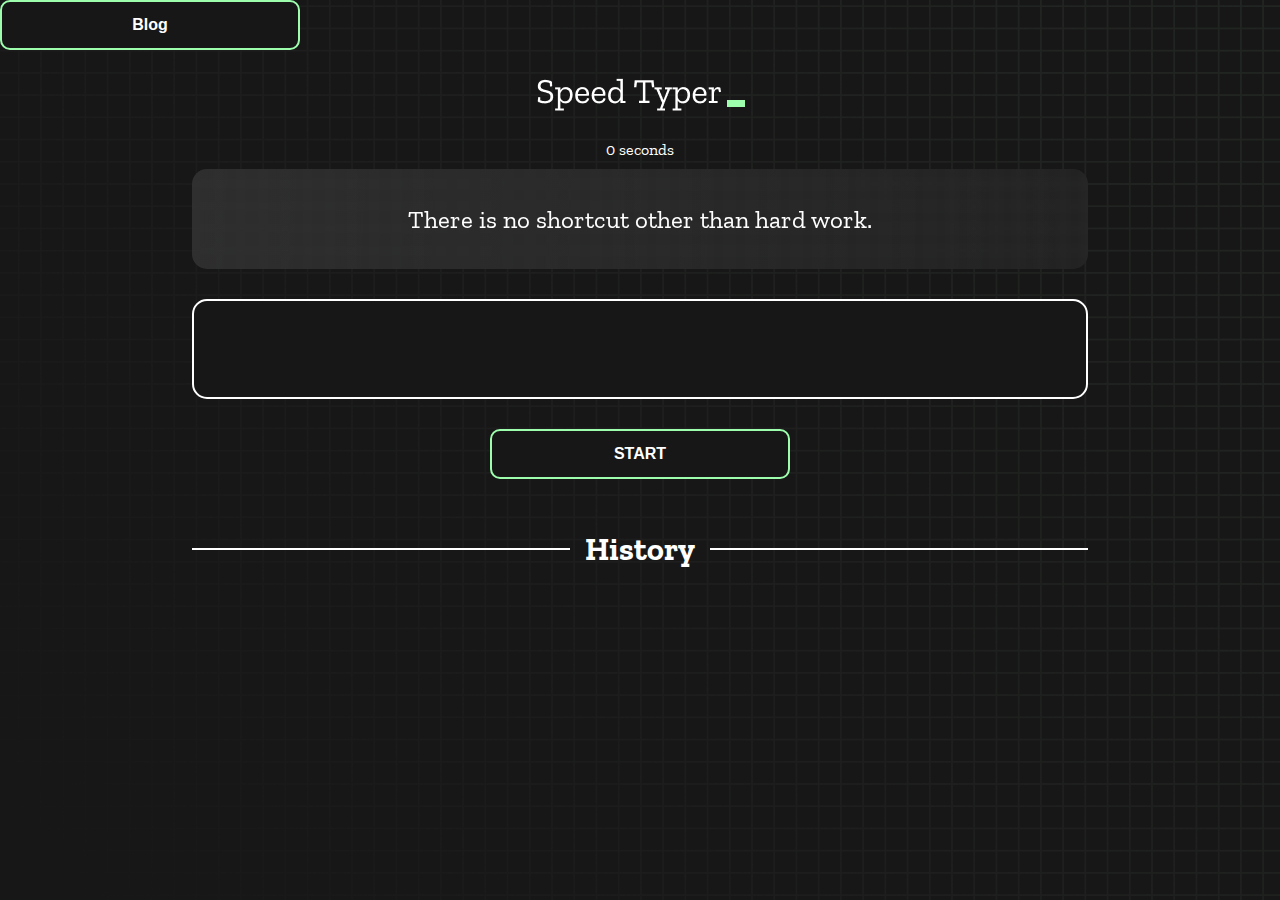
<file: index.html>
<!DOCTYPE html>
<html lang="en">

<head>
  <meta charset="UTF-8" />
  <meta http-equiv="X-UA-Compatible" content="IE=edge" />
  <meta name="viewport" content="width=device-width, initial-scale=1.0" />
  <title>Typing Master</title>
  <link rel="stylesheet" href="styles.css" />
  <link rel="preconnect" href="https://fonts.googleapis.com" />
  <link rel="preconnect" href="https://fonts.gstatic.com" crossorigin />
  <link href="https://fonts.googleapis.com/css2?family=Zilla+Slab:wght@300;400;500&display=swap" rel="stylesheet" />
</head>

<body>
  <a href="blog.html"><button type="button" class="btn btn-light">Blog</button><a></a>
    <h1 class="title"><img src="./logo.png" /></h1>
    <div id="show-time">0 seconds</div>

    <div class="box-container">
      <div id="question"></div>

      <div id="display" class="inactive"></div>

      <div class="buttons">
        <button id="start">START</button>
      </div>

      <div class="divider-container">
        <div class="line"></div>
        <h1 class="title2">History</h1>
        <div class="line"></div>
      </div>
      <div id="histories"></div>
    </div>

    <div id="countdown"></div>
    <div id="modal-background" class="hidden"></div>
    <div id="result" class="hidden"></div>

    <script src="./history.js"></script>
    <script src="./script.js"></script>
</body>

</html>
</file>
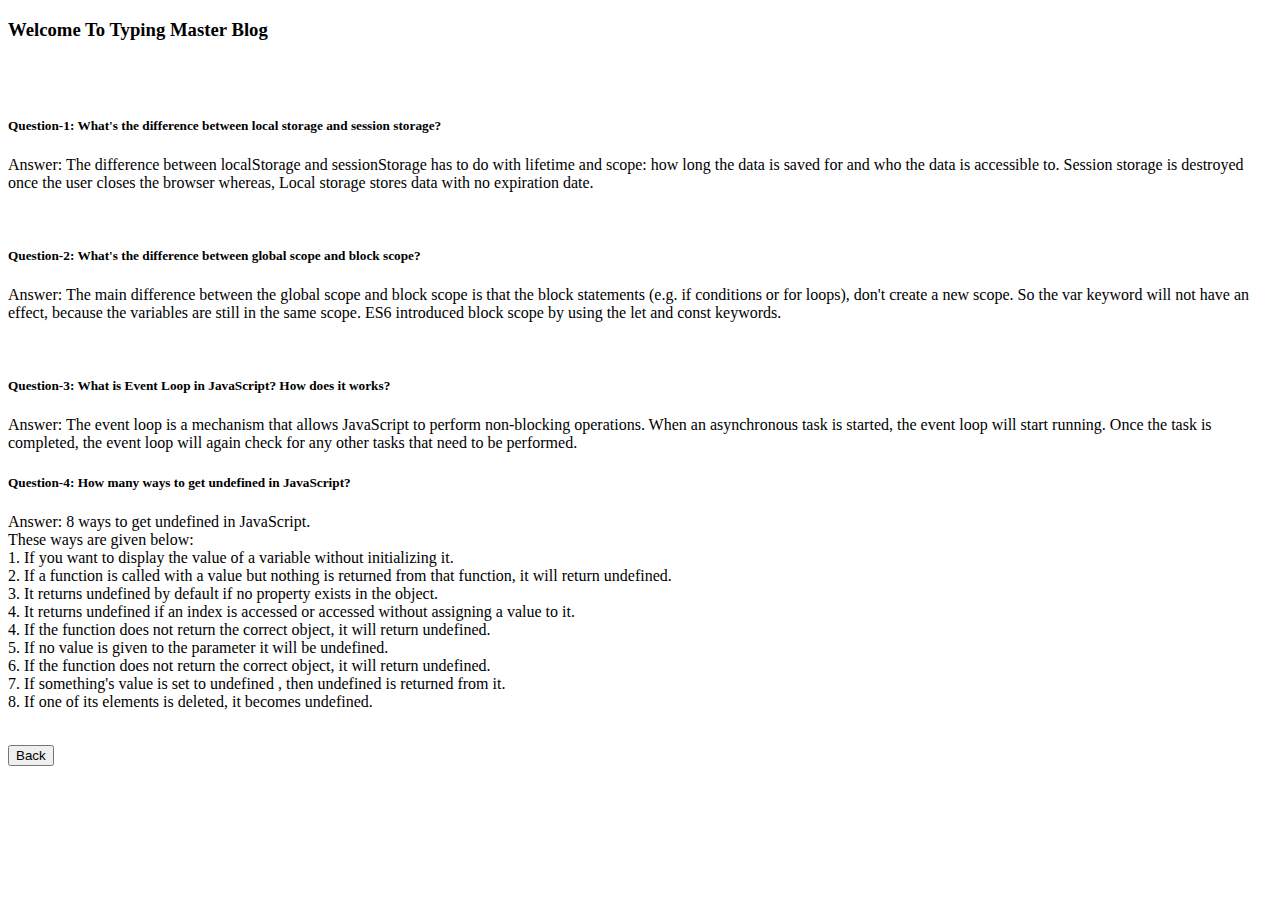
<file: blog.html>
<!DOCTYPE html>
<html lang="en">

<head>
    <meta charset="UTF-8">
    <meta http-equiv="X-UA-Compatible" content="IE=edge">
    <meta name="viewport" content="width=device-width, initial-scale=1.0">
    <title>Blog-site</title>
    <link rel="icon" type="image/x-icon" href="pic/news-fev-icon.jpg">

    <link href="https://cdn.jsdelivr.net/npm/bootstrap@5.2.0/dist/css/bootstrap.min.css" rel="stylesheet"
        integrity="sha384-gH2yIJqKdNHPEq0n4Mqa/HGKIhSkIHeL5AyhkYV8i59U5AR6csBvApHHNl/vI1Bx" crossorigin="anonymous">

</head>

<body class="bg-dark">
    <section class=" m-5 p-3 bg-secondary text-white">
        <header class="text-dark text-center">
            <h3> <span class="text-dark fw-bolder mt-5">Welcome To Typing Master Blog</span> </h3><br><br>
        </header>
        <main>
            <h5 class="text-warning">Question-1: What's the difference between local storage and session storage?
            </h5>
            <p>Answer: The difference between localStorage and sessionStorage has to do with lifetime and scope: how
                long
                the data is saved for and who the data is accessible to. Session storage is destroyed once the user
                closes the browser whereas, Local storage stores data with no expiration date.

            </p><br>

            <h5 class="text-warning">Question-2: What's the difference between global scope and block scope?</h5>
            <p>Answer: The main difference between the global scope and block scope is that the block statements (e.g.
                if conditions or for loops), don't create a new scope. So the var keyword will not have an effect,
                because the variables are still in the same scope. ES6 introduced block scope by using the let and const
                keywords. <br>

            </p><br>

            <h5 class="text-warning">Question-3: What is Event Loop in JavaScript? How does it works? </h5>
            <p>Answer: The event loop is a mechanism that allows JavaScript to perform non-blocking operations. When an
                asynchronous task is started, the event loop will start running. Once the task is completed, the event
                loop will again check for any other tasks that need to be performed.<br>

            <h5 class="text-warning">Question-4: How many ways to get undefined in JavaScript? </h5>
            <p>Answer: 8 ways to get undefined in JavaScript. <br>
                These ways are given below: <br>
                1. If you want to display the value of a variable without initializing it. <br>
                2. If a function is called with a value but nothing is returned from that function, it will return
                undefined. <br>
                3. It returns undefined by default if no property exists in the object. <br>
                4. It returns undefined if an index is accessed or accessed without assigning a value to it. <br>
                4. If the function does not return the correct object, it will return undefined. <br>
                5. If no value is given to the parameter it will be undefined. <br>
                6. If the function does not return the correct object, it will return undefined. <br>
                7. If something's value is set to undefined , then undefined is returned from it. <br>
                8. If one of its elements is deleted, it becomes undefined. <br>
            </p><br>

        </main>
        <a href="index.html"><button type="button" class="btn btn-primary px-4 py-2">Back</button></a>
    </section>

    <script src="https://cdn.jsdelivr.net/npm/bootstrap@5.2.0/dist/js/bootstrap.bundle.min.js"
        integrity="sha384-A3rJD856KowSb7dwlZdYEkO39Gagi7vIsF0jrRAoQmDKKtQBHUuLZ9AsSv4jD4Xa"
        crossorigin="anonymous"></script>
</body>

</html>
</file>
<file: styles.css>
* {
    padding: 0;
    margin: 0;
    box-sizing: border-box;
}

body {
    background-image: url("./bg.png");
    background-size: cover;
    background-position: left top;
    font-family: "Zilla Slab", serif;
}

.box-container {
    width: 70%;
    margin: 0 auto;
}

#question {
    height: 100px;
    display: flex;
    align-items: center;
    justify-content: center;
    color: white;
    font-size: 25px;
    border-radius: 15px;
    background: rgb(255, 255, 255);
    background: linear-gradient(92.49deg,
            rgba(255, 255, 255, 0.1) 0.18%,
            rgba(255, 255, 255, 0.05) 99.85%);
    backdrop-filter: blur(5px);
    margin-bottom: 30px;
}

#display {
    height: 100px;
    display: flex;
    flex-wrap: wrap;
    align-items: center;
    padding-left: 5rem;
    color: white;
    font-size: 32px;
    background-color: #171717;
    border: 2px solid #9dffad;
    border-radius: 15px;
}

#countdown {
    position: fixed;
    height: 100vh;
    width: 100vw;
    background-color: rgba(0, 0, 0, 0.8);
    top: 0;
    left: 0;
    display: flex;
    align-items: center;
    justify-content: center;
    font-size: 3rem;
    color: white;
    display: none;
}

#result {
    position: fixed;
    top: 50%;
    left: 50%;
    transform: translate(-50%, -50%);
    height: 250px;
    width: 400px;
    background-color: #171717;
    border-radius: 15px;
    border: 2px solid #9dffad;
    color: white;
    text-align: center;
    padding: 2rem;
}

#show-time {
    text-align: center;
    color: white;
    margin: 10px 0;
}

.green {
    color: #9dffad;
}

.red {
    color: #eb6565;
}

.bold {
    font-weight: 700;
}

.inactive {
    border: 2px solid white !important;
}

.hidden {
    display: none;
}

.title {
    text-align: center;
    color: white;
    margin: 20px 0;
}

.divider-container {
    height: 80px;
    display: flex;
    justify-content: center;
    align-items: center;
    gap: 15px;
    margin: 0 auto;
}

.line {
    height: 2px;
    background: white;
    width: 100%;
}

.title2 {
    color: white;
    display: block;
}

.buttons {
    display: flex;
    justify-content: center;
    margin: 30px 0;
}

button {
    padding: 10px 20px;
    border: none;
    font-size: 16px;
    font-weight: bold;
    width: 300px;
    height: 50px;
    color: white;
    background-color: #171717;
    border-radius: 10px;
    border: 2px solid #9dffad;
    cursor: pointer;
}

#histories {
    display: flex;
    flex-wrap: wrap;
    justify-content: space-around;
}

.card {
    display: flex;
    flex-direction: row;
    width: 30%;
    height: 100%;
    padding: 50px;
    display: flex;
    justify-content: left;
    align-items: center;
    padding: 20px 30px;
    color: white;
    border-radius: 15px;
    background: rgb(255, 255, 255);
    background: linear-gradient(92.49deg,
            rgba(255, 255, 255, 0.1) 0.18%,
            rgba(255, 255, 255, 0.05) 99.85%);
    backdrop-filter: blur(5px);
    margin-bottom: 10px;
}

#modal-background {
    background: rgb(255, 255, 255);
    background: linear-gradient(92.49deg,
            rgba(255, 255, 255, 0.1) 0.18%,
            rgba(255, 255, 255, 0.05) 99.85%);
    backdrop-filter: blur(5px);
    height: 100vh;
    width: 100%;
    position: fixed;
    top: 0;
}

@media only screen and (max-width: 700px) {
    .box-container {
        padding: 0 20px;
        width: 100%;

    }

    .card {
        flex-direction: column;
        width: 100%;
        height: 100%;
        padding: 10px;
        display: flex;
        justify-content: space-between;
        align-items: center;
        padding: 20px 30px;
        color: white;
        border-radius: 15px;
        background: rgb(255, 255, 255);
        background: linear-gradient(92.49deg,
                rgba(255, 255, 255, 0.1) 0.18%,
                rgba(255, 255, 255, 0.05) 99.85%);
        backdrop-filter: blur(5px);
        margin-bottom: 30px;
    }
}
</file>
